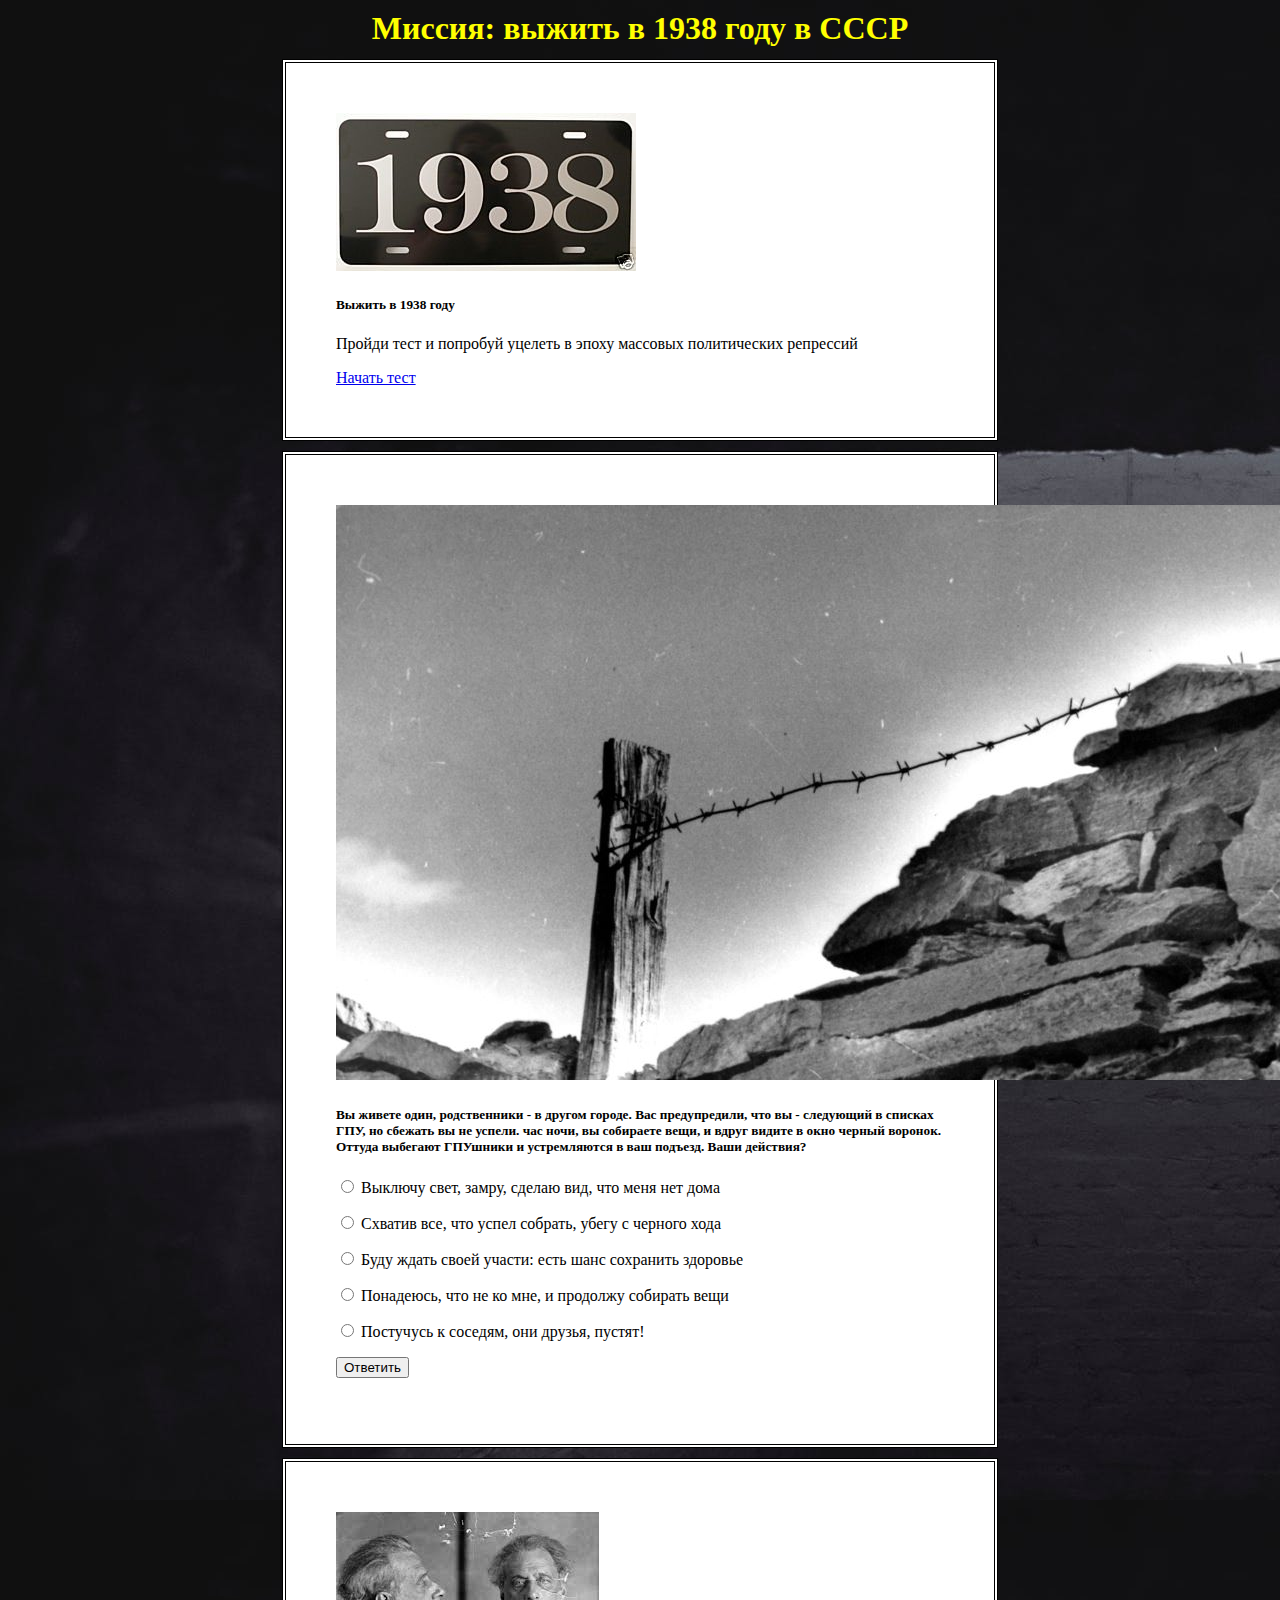
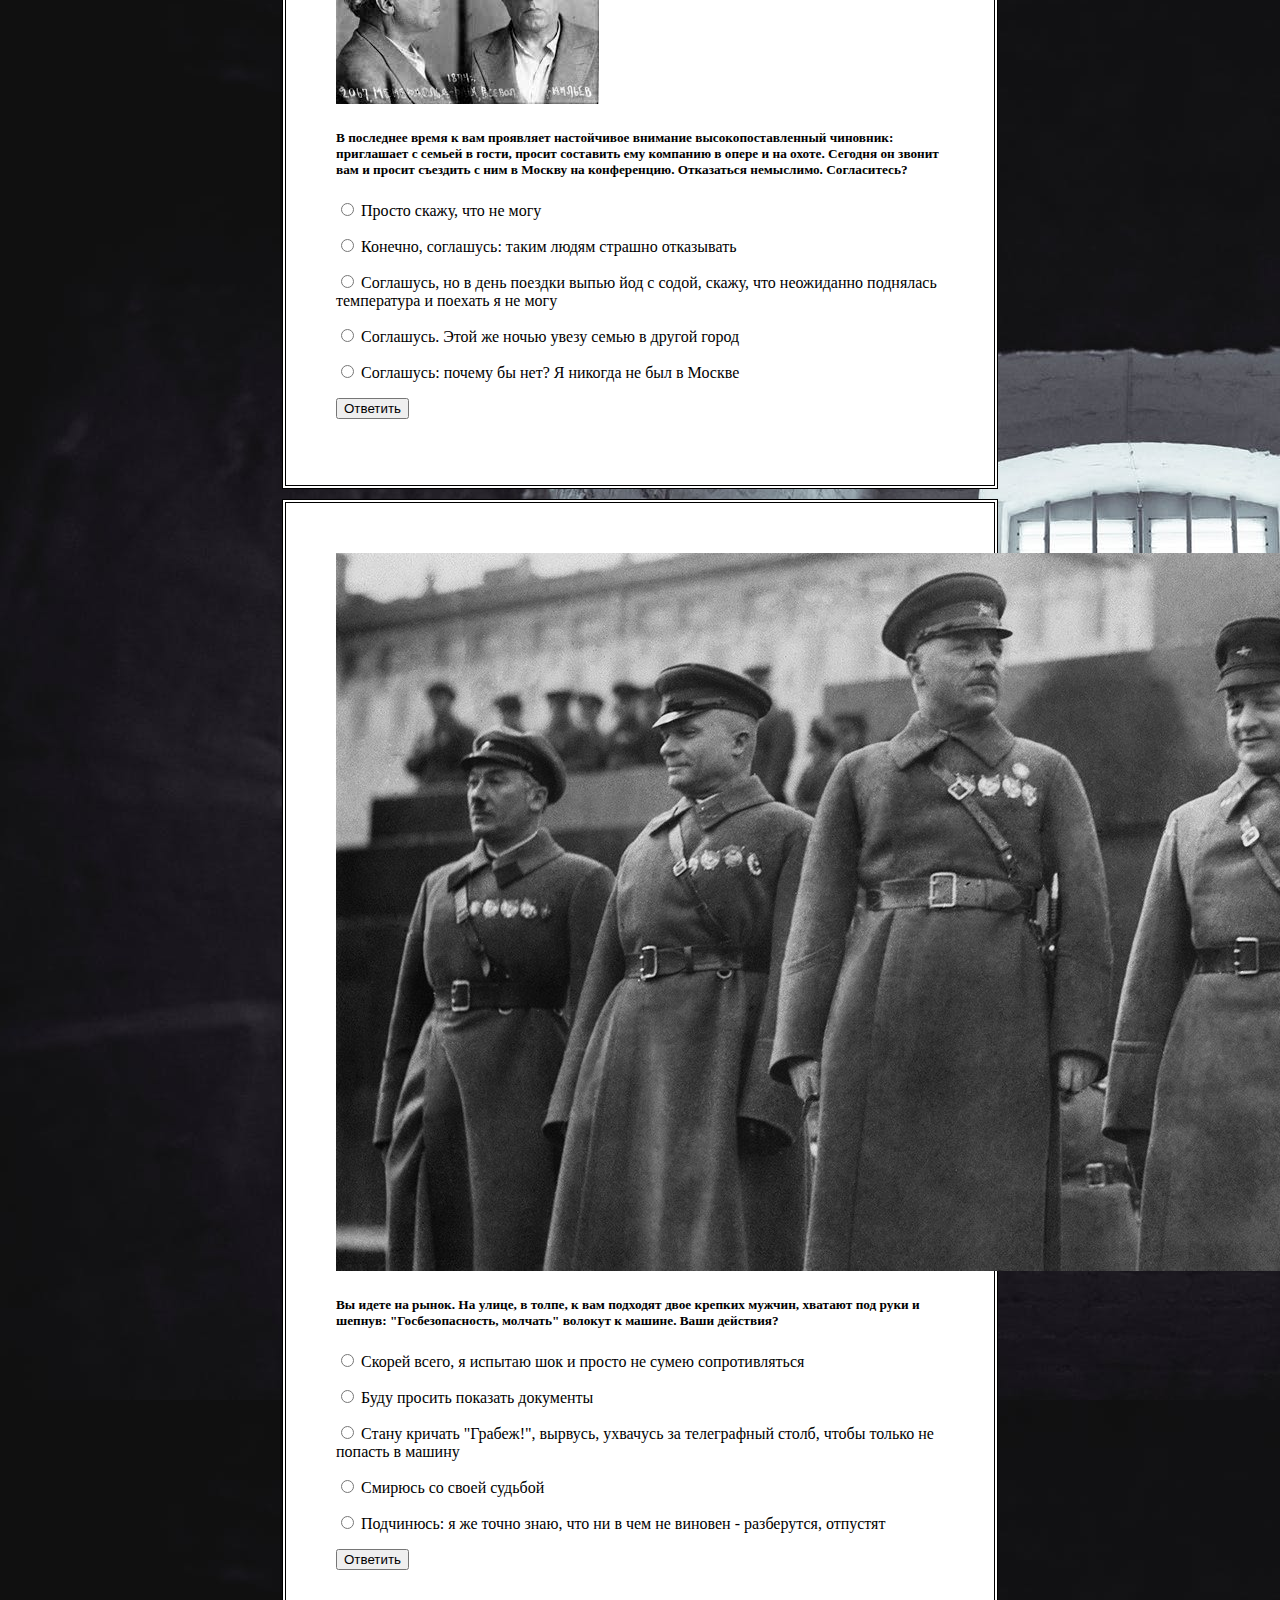
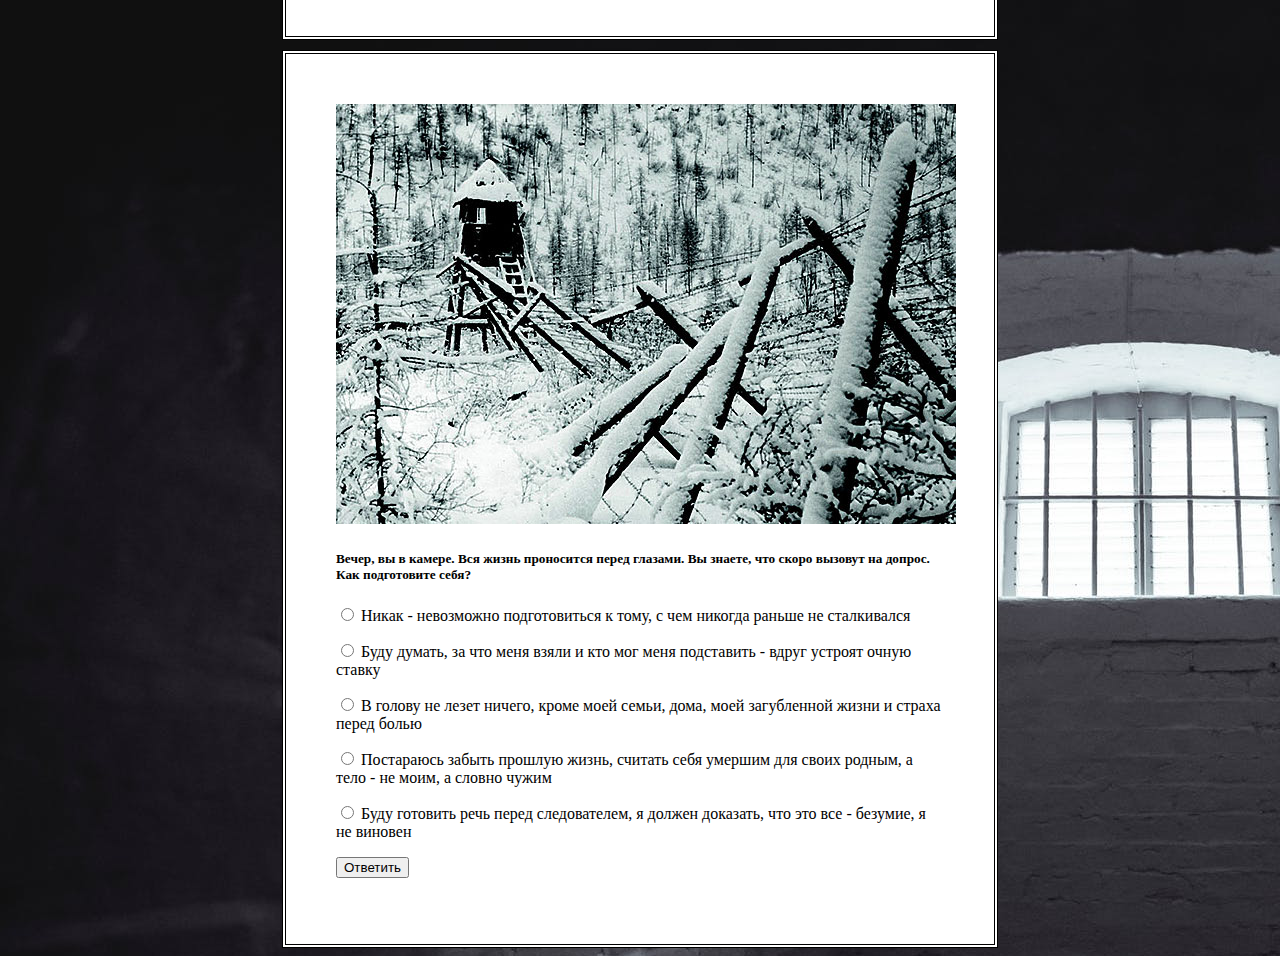
<file: index.html>
<!doctype html>
<html>



<head>
  <meta charset="utf-8">
  <link rel="stylesheet" href="css/gulag.css">
<link rel="stylesheet" href="https://stackpath.bootstrapcdn.com/bootstrap/4.1.3/css/bootstrap.min.css" integrity="sha384-MCw98/SFnGE8fJT3GXwEOngsV7Zt27NXFoaoApmYm81iuXoPkFOJwJ8ERdknLPMO" crossorigin="anonymous">

</head>

<body>

<title> Миссия: выжить в 1938 году в СССР </title>



<style>
  body {
background-image: url(atom/gulag3.jpeg);
   background-color: #c7b39b;
  }
 </style>

 <span id="zaga"><h1 style="text-align:center" text-color: "white">Миссия: выжить в 1938 году в СССР</h1>
 </span>

<div class="test-intro" style="width: 38rem;">
  <img class="card-img-top" src="atom/1938.jpg" alt="Card image cap">
  <div class="card-body">
    <h5 class="card-title">Выжить в 1938 году</h5>
    <p class="card-text" "font-weight-normal">Пройди тест и попробуй уцелеть в эпоху массовых политических репрессий</p>
    <a href="#" class="btn btn-primary">Начать тест</a>
  </div>
</div>

<div class="test-intro" style="width: 38rem;" id="q1">
  <img class="card-img-top" src="atom/gulag2.jpg" alt="Card image cap">
  <div class="card-body">
    <h5 class="card-title">
      Вы живете один, родственники - в другом городе.
      Вас предупредили, что вы - следующий в списках ГПУ, но сбежать вы не успели. час ночи, вы собираете вещи,
      и вдруг видите в окно черный воронок. Оттуда выбегают ГПУшники и устремляются в ваш подъезд. Ваши действия?</h5>

      <p><input type="radio" id="choice2"
           name="contact" value="phone">
          <label for="contactChoice2">Выключу свет, замру, сделаю вид, что меня нет дома</label></p>
      <p><input type="radio" id="choice2"
               name="contact" value="phone">
              <label for="choice2">Схватив все, что успел собрать, убегу с черного хода</label></p>
      <p><input type="radio" id="choice2"
                       name="contact" value="phone">
                      <label for="contactChoice2">Буду ждать своей участи: есть шанс сохранить здоровье</label></p>
      <p><input type="radio" id="choice2"
                               name="contact" value="phone">
                              <label for="contactChoice2">Понадеюсь, что не ко мне, и продолжу собирать вещи</label></p>
      <p><input type="radio" id="choice2"
                               name="contact" value="phone">
                              <label for="contactChoice2">Постучусь к соседям, они друзья, пустят!</label></p>

  <p><button type="button" class="btn btn-primary" onclick="showAnswer(1)">Ответить</button></p>
  </div>
</div>



<div class="test-intro" style="width: 38rem;" id="q2">
  <img class="card-img-top" src="atom/gulag6.jpeg" alt="Card image cap">
  <div class="card-body">
    <h5 class="card-title">В последнее время к вам проявляет настойчивое внимание высокопоставленный чиновник:
      приглашает с семьей в гости, просит составить ему компанию в опере и на охоте. Сегодня он звонит вам и просит съездить с ним
    в Москву на конференцию. Отказаться немыслимо. Согласитесь?</h5>

    <p><input type="radio" id="choice2"
         name="contact" value="phone">
        <label for="contactChoice2">Просто скажу, что не могу</label></p>
    <p><input type="radio" id="choice2"
             name="contact" value="phone">
            <label for="choice2">Конечно, соглашусь: таким людям страшно отказывать</label></p>
    <p><input type="radio" id="choice2"
                     name="contact" value="phone">
                    <label for="contactChoice2">Соглашусь, но в день поездки выпью йод с содой, скажу,
                      что неожиданно поднялась температура и поехать я не могу</label></p>
    <p><input type="radio" id="choice2"
                             name="contact" value="phone">
                            <label for="contactChoice2">Соглашусь. Этой же ночью увезу семью в другой город</label></p>
    <p><input type="radio" id="choice2"
                             name="contact" value="phone">
                            <label for="contactChoice2">Соглашусь: почему бы нет? Я никогда не был в Москве</label></p>

    <p><button type="button" class="btn btn-primary" onclick="showAnswer(1)">Ответить</button></p>
  </div>
</div>


<div class="test-intro" style="width: 38rem;" id="q3">
  <img class="card-img-top" src="atom/gulag4.jpg" alt="Card image cap">
  <div class="card-body">
    <h5 class="card-title">Вы идете на рынок. На улице, в толпе, к вам подходят двое крепких мужчин, хватают под руки и шепнув:
      "Госбезопасность, молчать" волокут к машине. Ваши действия?  </h5>

      <p><input type="radio" id="choice2"
           name="contact" value="phone">
          <label for="contactChoice2">Скорей всего, я испытаю шок и просто не сумею сопротивляться</label></p>
      <p><input type="radio" id="choice2"
               name="contact" value="phone">
              <label for="choice2">Буду просить показать документы</label></p>
      <p><input type="radio" id="choice2"
                       name="contact" value="phone">
                      <label for="contactChoice2">Стану кричать "Грабеж!", вырвусь, ухвачусь за телеграфный столб,
                        чтобы только не попасть в машину</label></p>
      <p><input type="radio" id="choice2"
                               name="contact" value="phone">
                              <label for="contactChoice2">Смирюсь со своей судьбой</label></p>
      <p><input type="radio" id="choice2"
                               name="contact" value="phone">
                              <label for="contactChoice2">Подчинюсь: я же точно знаю, что ни в чем не виновен - разберутся, отпустят</label></p>

      <p><button type="button" class="btn btn-primary" onclick="showAnswer(1)">Ответить</button></p>

  </div>
</div>


<div class="test-intro" style="width: 38rem;" id="q4">
  <img class="card-img-top" src="atom/gulag.jpg" alt="Card image cap">
  <div class="card-body">
    <h5 class="card-title">Вечер, вы в камере. Вся жизнь проносится перед глазами.
      Вы знаете, что скоро вызовут на допрос. Как подготовите себя? </h5>


      <p><input type="radio" id="choice2"
           name="contact" value="phone">
          <label for="contactChoice2">Никак - невозможно подготовиться к тому, с чем никогда раньше не сталкивался</label></p>
      <p><input type="radio" id="choice2"
               name="contact" value="phone">
              <label for="choice2">Буду думать, за что меня взяли и кто мог меня подставить - вдруг устроят очную ставку</label></p>
      <p><input type="radio" id="choice2"
                       name="contact" value="phone">
                      <label for="contactChoice2">В голову не лезет ничего, кроме моей семьи, дома, моей загубленной жизни и страха перед болью</label></p>
      <p><input type="radio" id="choice2"
                               name="contact" value="phone">
                              <label for="contactChoice2">Постараюсь забыть прошлую жизнь, считать себя умершим для своих родным, а тело - не моим, а словно чужим</label></p>
      <p><input type="radio" id="choice2"
                               name="contact" value="phone">
                              <label for="contactChoice2">Буду готовить речь перед следователем, я должен доказать, что это все - безумие, я не виновен</label></p>

      <p><button type="button" class="btn btn-primary" onclick="showAnswer(1)">Ответить</button></p>

  </div>
</div>


<script src="https://code.jquery.com/jquery-3.3.1.slim.min.js" integrity="sha384-q8i/X+965DzO0rT7abK41JStQIAqVgRVzpbzo5smXKp4YfRvH+8abtTE1Pi6jizo" crossorigin="anonymous"></script>
<script src="https://cdnjs.cloudflare.com/ajax/libs/popper.js/1.14.3/umd/popper.min.js" integrity="sha384-ZMP7rVo3mIykV+2+9J3UJ46jBk0WLaUAdn689aCwoqbBJiSnjAK/l8WvCWPIPm49" crossorigin="anonymous"></script>
<script src="https://stackpath.bootstrapcdn.com/bootstrap/4.1.3/js/bootstrap.min.js" integrity="sha384-ChfqqxuZUCnJSK3+MXmPNIyE6ZbWh2IMqE241rYiqJxyMiZ6OW/JmZQ5stwEULTy" crossorigin="anonymous"></script>

   <script>

var answers = ["Бежать - единственный вариант отсрочить арест или спастись. Ваша невиновность никого не интересует - НКВД нужны цифры, даже не конкретные люди. К соседу стучаться бесполезно - вероятно, он-то вас и сдал",
 "Текст 2", "Текст 3", "Текст 4"];

function showAnswer(parametr) {
  $('#q1 h5').text(answers[parametr-1]);
  $('#q1 input, #q1 label').css('display','none');
}

   </script>

</body>
</html>
</file>
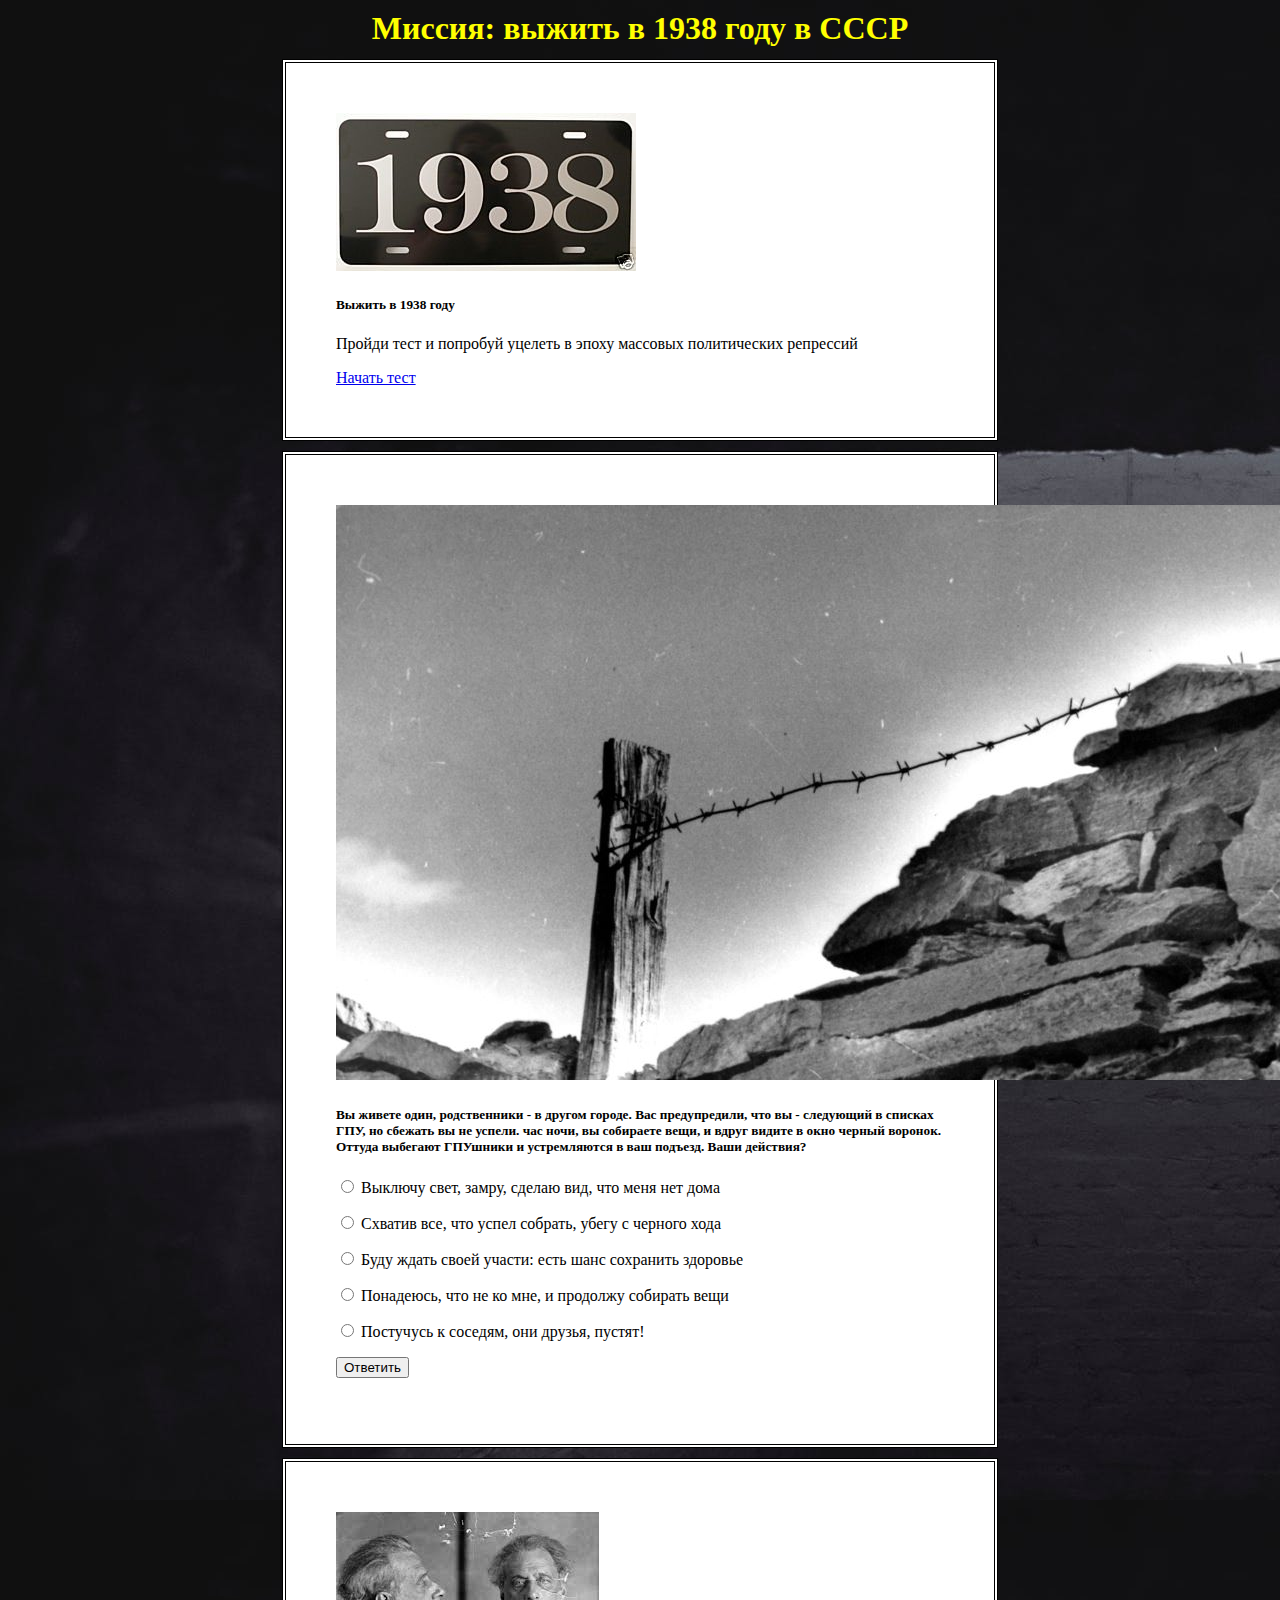
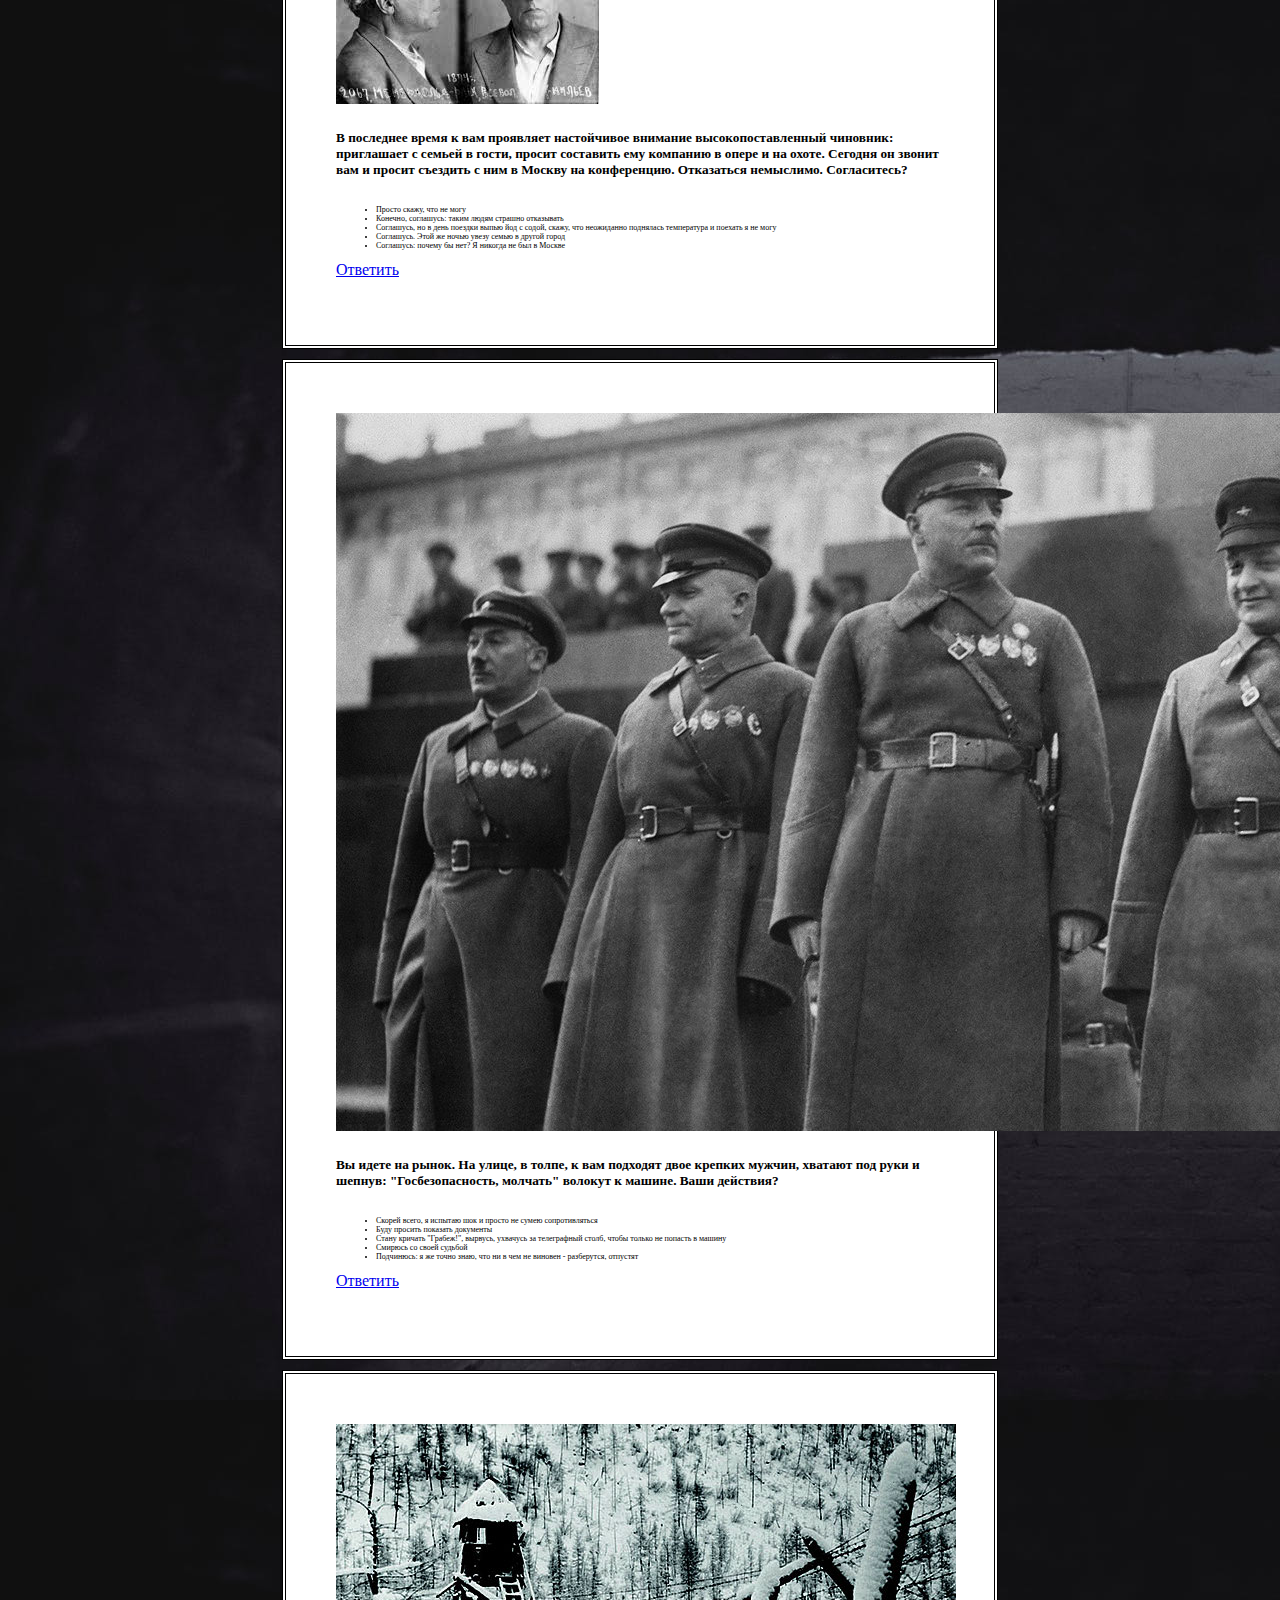
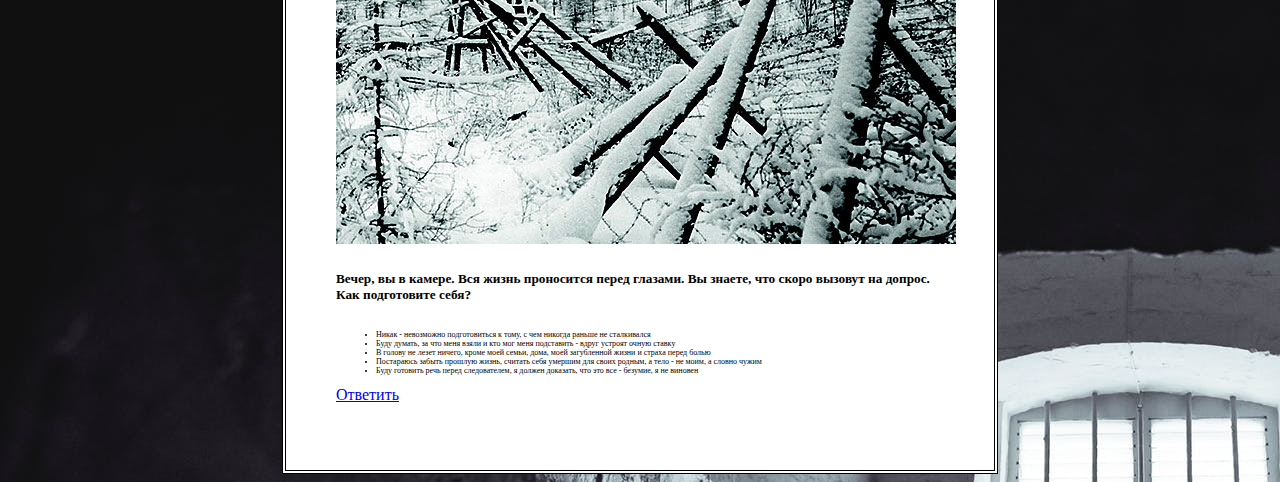
<file: gulag.html>
<!doctype html>
<html>

<lang=ru>

<head>
  <meta charset="utf-8">
  <link rel="stylesheet" href="css/gulag.css">
<link rel="stylesheet" href="https://stackpath.bootstrapcdn.com/bootstrap/4.1.3/css/bootstrap.min.css" integrity="sha384-MCw98/SFnGE8fJT3GXwEOngsV7Zt27NXFoaoApmYm81iuXoPkFOJwJ8ERdknLPMO" crossorigin="anonymous">

</head>

<body>

<title> Миссия: выжить в 1938 году в СССР </title>



<style>
  body {
background-image: url(atom/gulag3.jpeg);
   background-color: #c7b39b;
  }
 </style>

 <span id="zaga"><h1 style="text-align:center" text-color: "white">Миссия: выжить в 1938 году в СССР</h1>
 </span>

<div class="test-intro" style="width: 38rem;">
  <img class="card-img-top" src="atom/1938.jpg" alt="Card image cap">
  <div class="card-body">
    <h5 class="card-title">Выжить в 1938 году</h5>
    <p class="card-text" "font-weight-normal">Пройди тест и попробуй уцелеть в эпоху массовых политических репрессий</p>
    <a href="#" class="btn btn-primary">Начать тест</a>
  </div>
</div>

<div class="test-intro" style="width: 38rem;" id="q1">
  <img class="card-img-top" src="atom/gulag2.jpg" alt="Card image cap">
  <div class="card-body">
    <h5 class="card-title">
      Вы живете один, родственники - в другом городе.
      Вас предупредили, что вы - следующий в списках ГПУ, но сбежать вы не успели. час ночи, вы собираете вещи,
      и вдруг видите в окно черный воронок. Оттуда выбегают ГПУшники и устремляются в ваш подъезд. Ваши действия?</h5>

      <p><input type="radio" id="choice2"
           name="contact" value="phone">
          <label for="contactChoice2">Выключу свет, замру, сделаю вид, что меня нет дома</label></p>
      <p><input type="radio" id="choice2"
               name="contact" value="phone">
              <label for="choice2">Схватив все, что успел собрать, убегу с черного хода</label></p>
      <p><input type="radio" id="choice2"
                       name="contact" value="phone">
                      <label for="contactChoice2">Буду ждать своей участи: есть шанс сохранить здоровье</label></p>
      <p><input type="radio" id="choice2"
                               name="contact" value="phone">
                              <label for="contactChoice2">Понадеюсь, что не ко мне, и продолжу собирать вещи</label></p>
      <p><input type="radio" id="choice2"
                               name="contact" value="phone">
                              <label for="contactChoice2">Постучусь к соседям, они друзья, пустят!</label></p>

  <p><button type="button" class="btn btn-primary" onclick="showAnswer(1)">Ответить</button></p>
  </div>
</div>




<div class="test-intro" style="width: 38rem;">
  <img class="card-img-top" src="atom/gulag6.jpeg" alt="Card image cap">
  <div class="card-body">
    <h5 class="card-title">В последнее время к вам проявляет настойчивое внимание высокопоставленный чиновник:
      приглашает с семьей в гости, просит составить ему компанию в опере и на охоте. Сегодня он звонит вам и просит съездить с ним
    в Москву на конференцию. Отказаться немыслимо. Согласитесь?</h5>
<ul class="list-group">
  <li class="list-group-item">Просто скажу, что не могу</li>
  <li class="list-group-item right2">Конечно, соглашусь: таким людям страшно отказывать</li>
  <li class="list-group-item">Соглашусь, но в день поездки выпью йод с содой, скажу,
    что неожиданно поднялась температура и поехать я не могу</li>
  <li class="list-group-item">Соглашусь. Этой же ночью увезу семью в другой город</li>
  <li class="list-group-item">Соглашусь: почему бы нет? Я никогда не был в Москве</li>
</ul>
    <p><a href="#" class="btn btn-primary" onclick="showAnswer(2)">Ответить</a></p>
  </div>
</div>


<div class="test-intro" style="width: 38rem;">
  <img class="card-img-top" src="atom/gulag4.jpg" alt="Card image cap">
  <div class="card-body">
    <h5 class="card-title">Вы идете на рынок. На улице, в толпе, к вам подходят двое крепких мужчин, хватают под руки и шепнув:
      "Госбезопасность, молчать" волокут к машине. Ваши действия?  </h5>
<ul class="list-group">
  <li class="list-group-item">Скорей всего, я испытаю шок и просто не сумею сопротивляться</li>
  <li class="list-group-item">Буду просить показать документы</li>
  <li class="list-group-item right3">Стану кричать "Грабеж!", вырвусь, ухвачусь за телеграфный столб,
    чтобы только не попасть в машину</li>
  <li class="list-group-item">Смирюсь со своей судьбой</li>
  <li class="list-group-item">Подчинюсь: я же точно знаю, что ни в чем не виновен - разберутся, отпустят</li>
</ul>
    <p><a href="#" class="btn btn-primary" onclick="showAnswer(3)">Ответить</a></p>
  </div>
</div>


<div class="test-intro" style="width: 38rem;">
  <img class="card-img-top" src="atom/gulag.jpg" alt="Card image cap">
  <div class="card-body">
    <h5 class="card-title">Вечер, вы в камере. Вся жизнь проносится перед глазами.
      Вы знаете, что скоро вызовут на допрос. Как подготовите себя? </h5>
<ul class="list-group">
  <li class="list-group-item">Никак - невозможно подготовиться к тому, с чем никогда раньше не сталкивался</li>
  <li class="list-group-item">Буду думать, за что меня взяли и кто мог меня подставить - вдруг устроят очную ставку </li>
  <li class="list-group-item">В голову не лезет ничего, кроме моей семьи, дома, моей загубленной жизни и страха перед болью</li>
  <li class="list-group-item">Постараюсь забыть прошлую жизнь, считать себя умершим для своих родным, а тело - не моим, а словно чужим</li>
  <li class="list-group-item right4">Буду готовить речь перед следователем, я должен доказать, что это все - безумие, я не виновен</li>
</ul>
    <p><a href="#" class="btn btn-primary" onclick="showAnswer(4)">Ответить</a></p>
  </div>
</div>




<script src="https://code.jquery.com/jquery-3.3.1.slim.min.js" integrity="sha384-q8i/X+965DzO0rT7abK41JStQIAqVgRVzpbzo5smXKp4YfRvH+8abtTE1Pi6jizo" crossorigin="anonymous"></script>
<script src="https://cdnjs.cloudflare.com/ajax/libs/popper.js/1.14.3/umd/popper.min.js" integrity="sha384-ZMP7rVo3mIykV+2+9J3UJ46jBk0WLaUAdn689aCwoqbBJiSnjAK/l8WvCWPIPm49" crossorigin="anonymous"></script>
<script src="https://stackpath.bootstrapcdn.com/bootstrap/4.1.3/js/bootstrap.min.js" integrity="sha384-ChfqqxuZUCnJSK3+MXmPNIyE6ZbWh2IMqE241rYiqJxyMiZ6OW/JmZQ5stwEULTy" crossorigin="anonymous"></script>

<script>

var answers = ["Текст 1", "Текст 2", "Текст 3", "Текст 4"];

function showAnswer(parametr) {
  $('#q1 h5').text(answers[parametr-1]);
  $('#q1 input, #q1 label').css('display','none');
}






  </script>







</body>
</html>
</file>
<file: css/gulag.css>
.test-intro {
    width: 200px;
    margin: auto;
    margin-top:10px;
    border: 4px double black;
    background: white;
    padding: 50px;
   }

   h1 {
     color: yellow;
     margin: auto;
     padding: 2px;
    }

  h2 {
      color: white;
      margin-top: auto;
      padding: 2px;
     }

.button
{
  color: white;
  margin-top: 5px;
  padding: 2px;
 }

.zaga
{
      color: red; /* Красный цвет символов */
      font-size: 200%; /* Размер шрифта в процентах */
      font-family: serif; /* Шрифт с засечками */
      position: relative; /* Относительное позиционирование */
      top: 5px; /* Сдвиг сверху */
}

.list-group
{
      color: black;
      font-size: 50%;
      font-family: serif;
      margin-top: 5px;
      position: relative;
      top: 5px;
}

.choice2
{
      color: blue;
      font-size: 12;
      font-family: serif;
      margin-top: 5px;
      position: relative;
      top: 5px;
}
</file>
